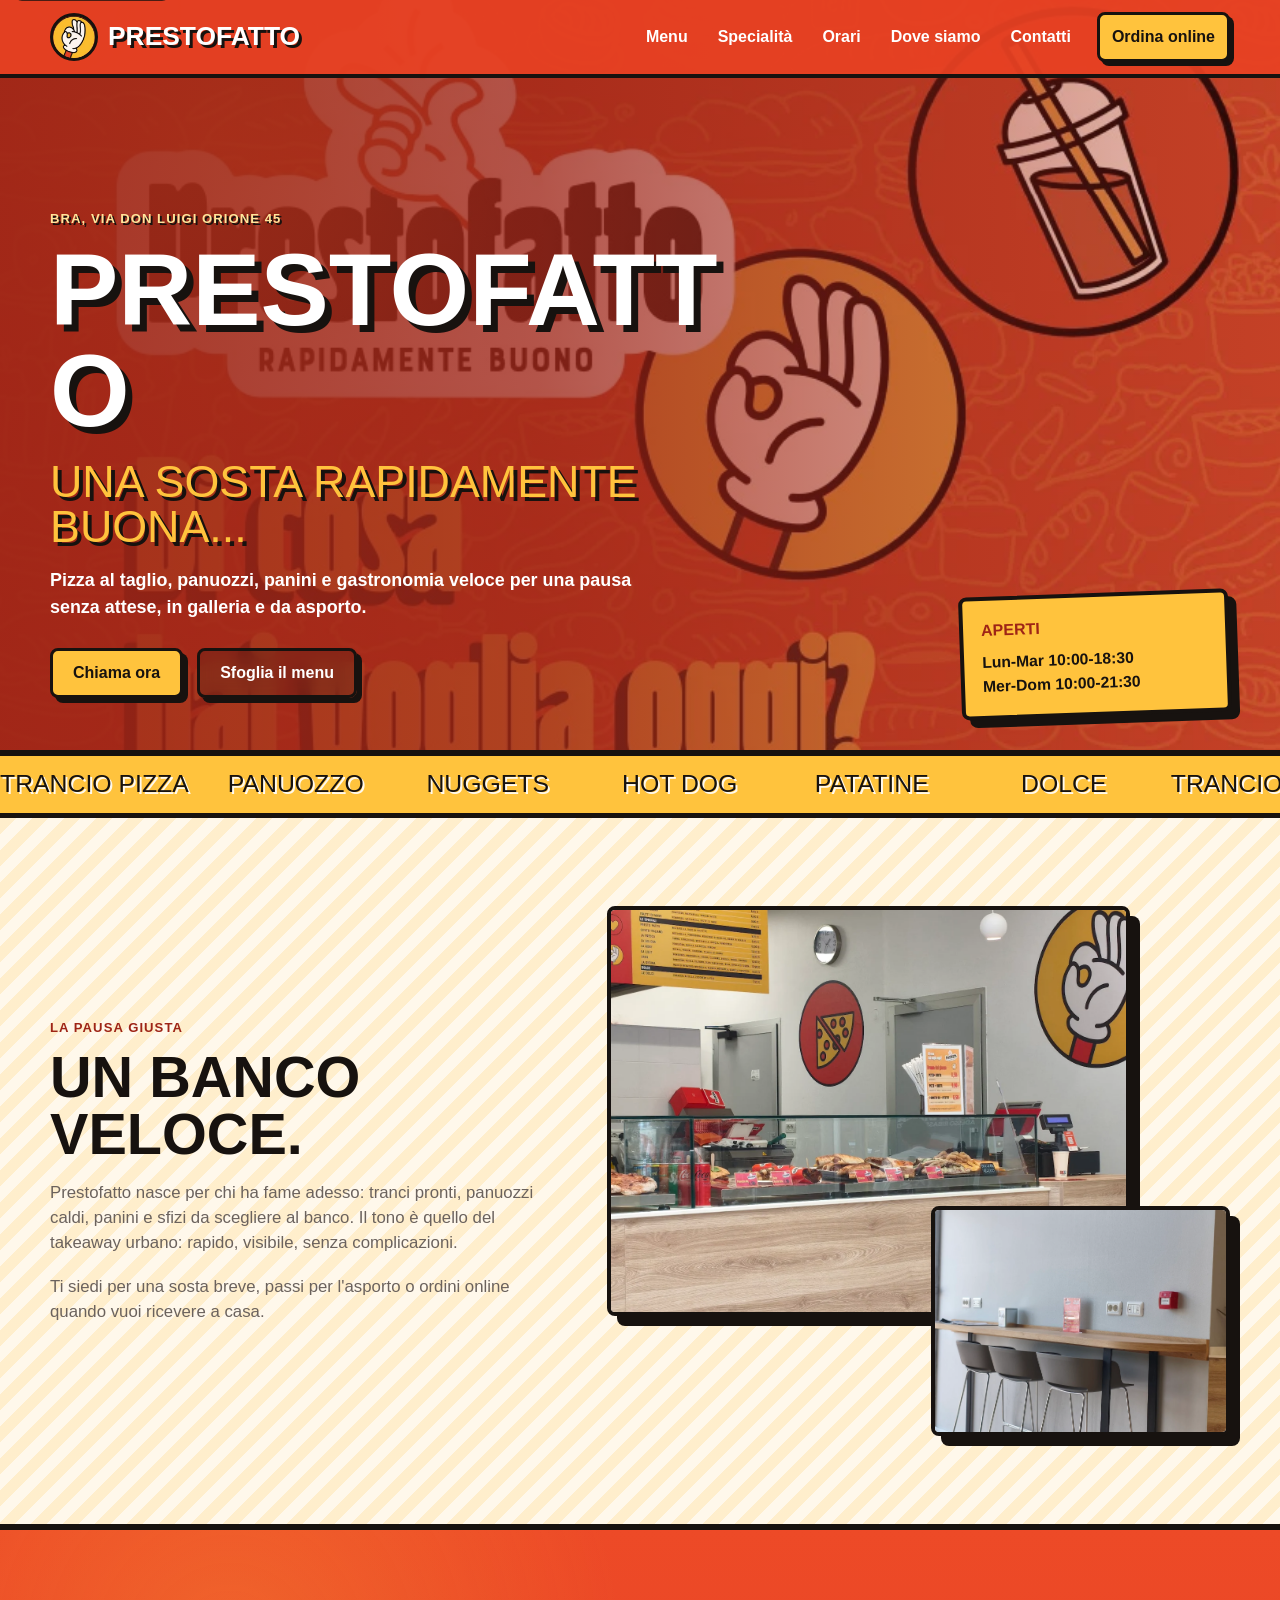
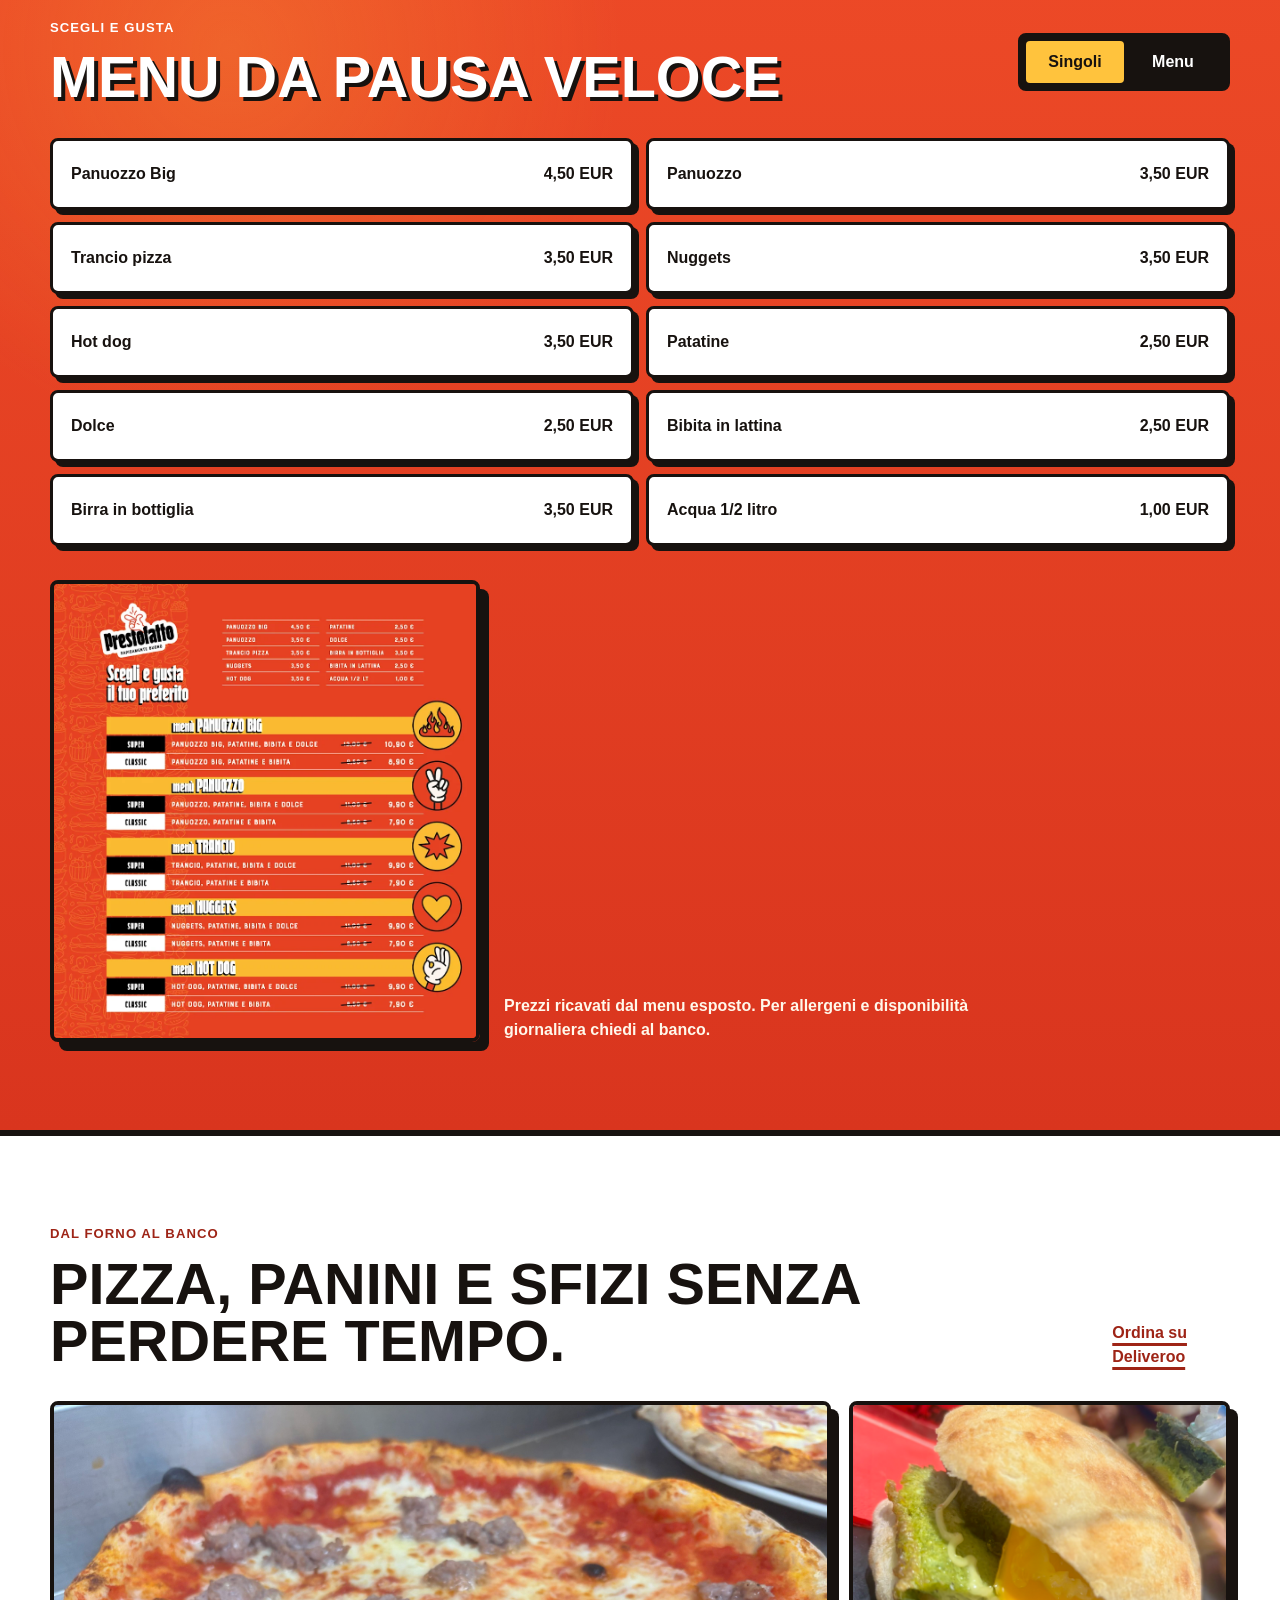
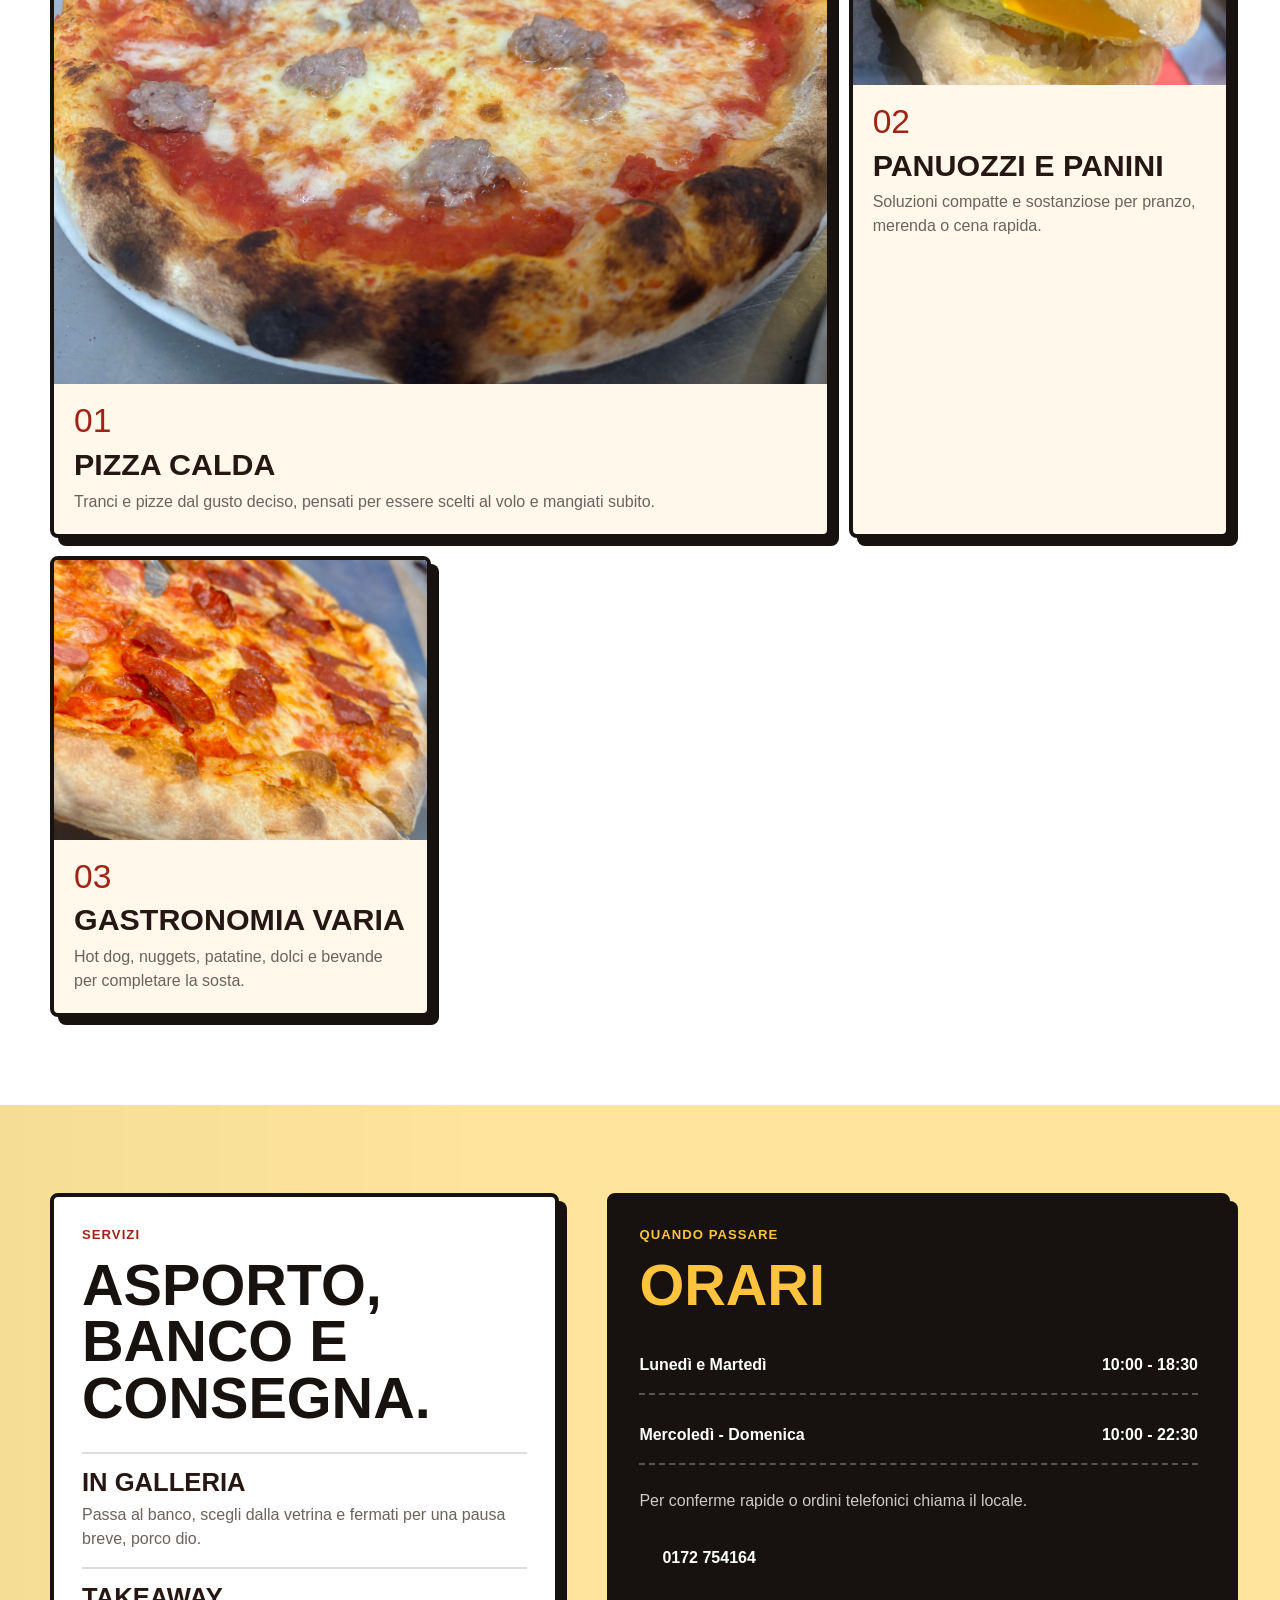
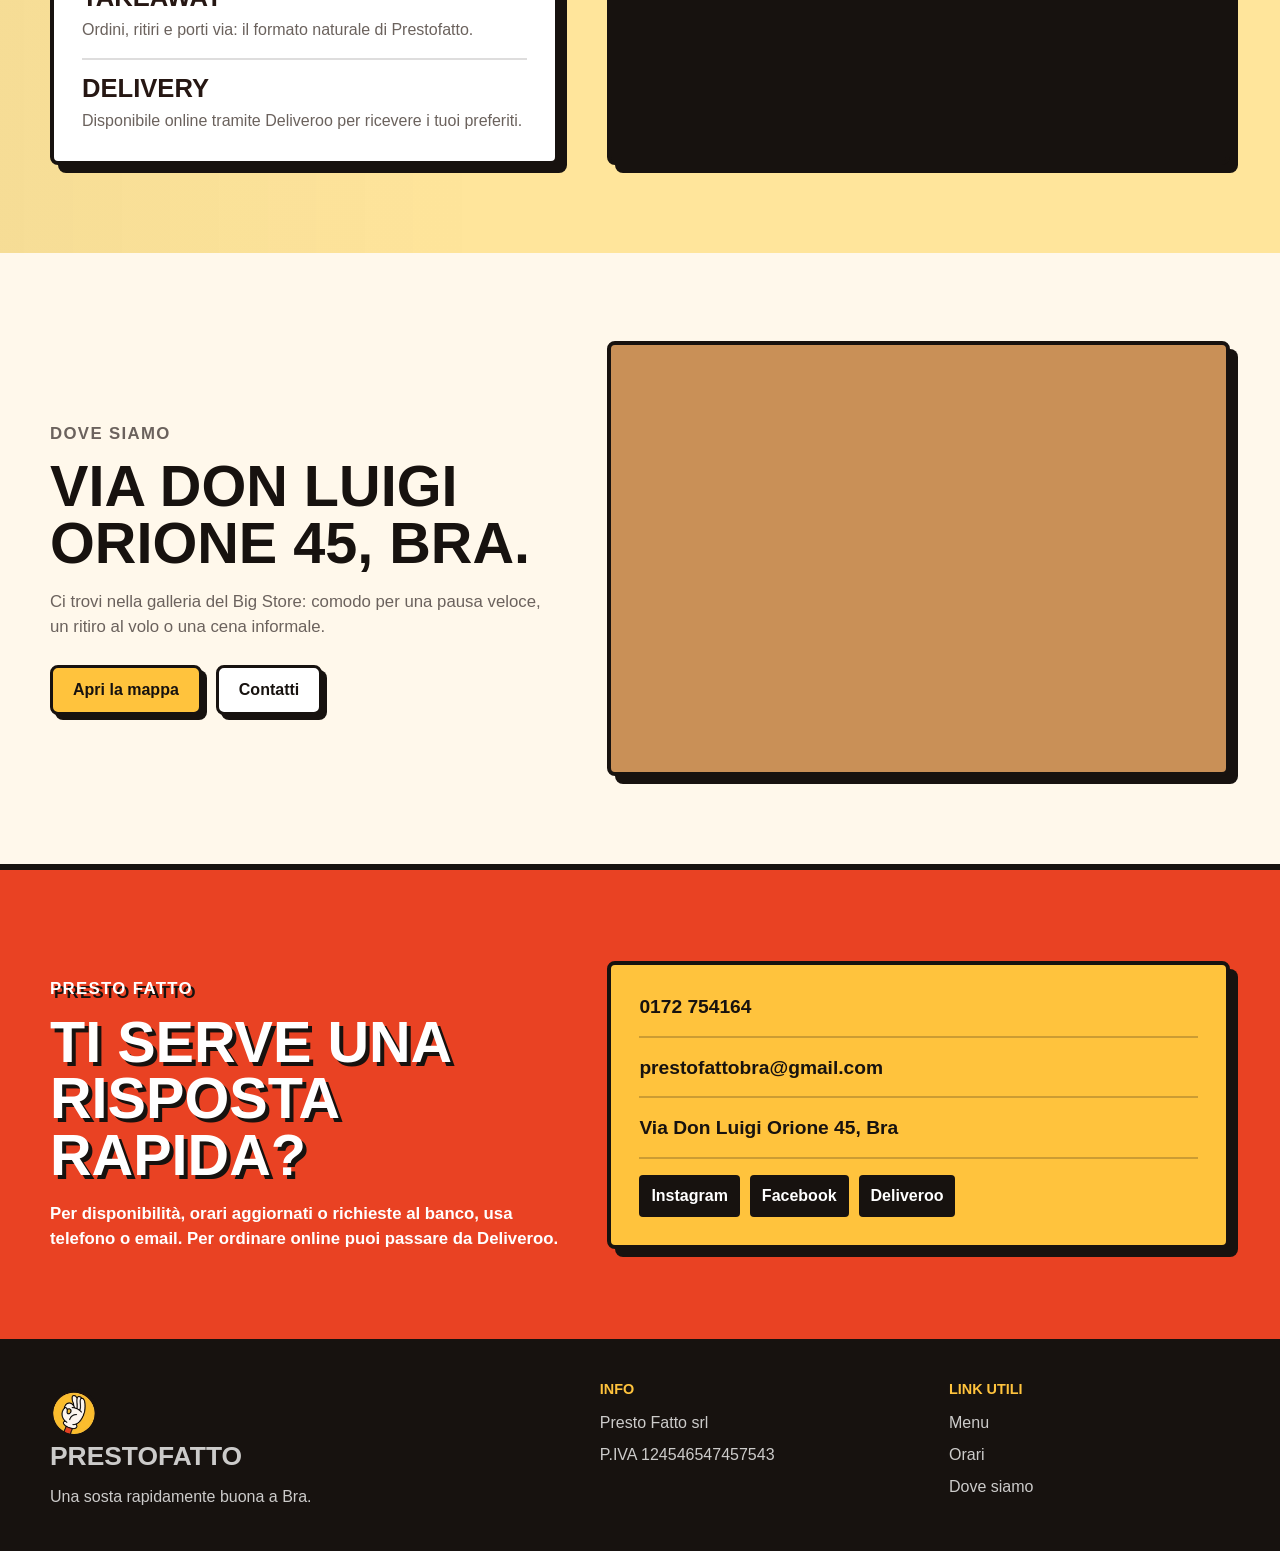
<file: index.html>
<!DOCTYPE html>
<html lang="it">
<head>
  <meta charset="UTF-8" />
  <meta name="viewport" content="width=device-width, initial-scale=1.0" />
  <title>Prestofatto Bra | Pizza al taglio, panuozzi e gastronomia veloce</title>
  <meta name="description" content="Prestofatto a Bra: pizza al taglio, panuozzi, panini, hot dog e gastronomia veloce in via Don Luigi Orione 45. Ordina anche online con Deliveroo." />
  <meta name="robots" content="index, follow" />
  <meta name="theme-color" content="#e94223" />
  <meta property="og:title" content="Prestofatto Bra | Una sosta rapidamente buona" />
  <meta property="og:description" content="Pizza, tranci, panuozzi, panini e sfizi pronti da gustare in galleria o da portare via." />
  <meta property="og:type" content="website" />
  <meta property="og:locale" content="it_IT" />
  <meta property="og:image" content="assets/06-hero-1778321995808-hero.png" />
  <meta name="twitter:card" content="summary_large_image" />
  <link rel="icon" href="assets/07-logo-1778321103988-logo.jpg" type="image/jpeg" />
  <link rel="apple-touch-icon" href="assets/07-logo-1778321103988-logo.jpg" />
  <link rel="manifest" href="manifest.json" />
  <link rel="preload" as="image" href="assets/06-hero-1778321995808-hero.png" />
  <link rel="stylesheet" href="styles.css" />
  <script type="application/ld+json">
  {
    "@context": "https://schema.org",
    "@type": "Restaurant",
    "name": "Prestofatto",
    "description": "Pizzeria al taglio e gastronomia varia a Bra, con pizza, panuozzi, panini e proposte veloci.",
    "servesCuisine": ["Pizza", "Gastronomia", "Takeaway"],
    "telephone": "+390172754164",
    "email": "prestofattobra@gmail.com",
    "address": {
      "@type": "PostalAddress",
      "streetAddress": "Via Don Luigi Orione 45",
      "addressLocality": "Bra",
      "addressCountry": "IT"
    },
    "image": [
      "assets/01-dish-1778321129875-pizza.jpg",
      "assets/03-dish-1778321736819-pizza2.jpg"
    ],
    "sameAs": [
      "https://www.instagram.com/_prestofatto_bra/",
      "https://www.facebook.com/p/Prestofatto-61573726540497/"
    ],
    "openingHoursSpecification": [
      {
        "@type": "OpeningHoursSpecification",
        "dayOfWeek": ["Monday", "Tuesday"],
        "opens": "10:00",
        "closes": "18:30"
      },
      {
        "@type": "OpeningHoursSpecification",
        "dayOfWeek": ["Wednesday", "Thursday", "Friday", "Saturday", "Sunday"],
        "opens": "10:00",
        "closes": "21:30"
      }
    ]
  }
  </script>
</head>
<body>
  <a class="skip-link" href="#main">Salta al contenuto</a>

  <header class="site-header" data-header>
    <nav class="nav-shell" aria-label="Navigazione principale">
      <a class="brand-link" href="#home" aria-label="Prestofatto home">
        <img src="assets/07-logo-1778321103988-logo.jpg" width="150" height="150" alt="Logo Prestofatto" />
        <span>Prestofatto</span>
      </a>

      <button class="nav-toggle" type="button" aria-label="Apri menu" aria-controls="primary-menu" aria-expanded="false" data-nav-toggle>
        <span></span>
        <span></span>
        <span></span>
      </button>

      <div class="nav-panel" id="primary-menu" data-nav-panel>
        <a href="#menu">Menu</a>
        <a href="#specialita">Specialità</a>
        <a href="#orari">Orari</a>
        <a href="#dove-siamo">Dove siamo</a>
        <a href="#contatti">Contatti</a>
        <a class="nav-order" href="https://deliveroo.it/it/menu/cuneo/bra/prestofatto" target="_blank" rel="noopener">Ordina online</a>
      </div>
    </nav>
  </header>

  <main id="main">
    <section class="hero" id="home" aria-labelledby="hero-title">
      <div class="hero-media" aria-hidden="true"></div>
      <div class="hero-overlay"></div>
      <div class="hero-content">
        <p class="eyebrow">Bra, Via Don Luigi Orione 45</p>
        <h1 id="hero-title">Prestofatto</h1>
        <p class="hero-motto">Una sosta rapidamente buona...</p>
        <p class="hero-copy">Pizza al taglio, panuozzi, panini e gastronomia veloce per una pausa senza attese, in galleria e da asporto.</p>
        <div class="hero-actions" aria-label="Azioni principali">
          <a class="button button-primary" href="tel:+390172754164">Chiama ora</a>
          <a class="button button-secondary" href="#menu">Sfoglia il menu</a>
        </div>
      </div>
      <div class="hero-ticket" aria-label="Orari sintetici">
        <span>Aperti</span>
        <strong>Lun-Mar 10:00-18:30</strong>
        <strong>Mer-Dom 10:00-21:30</strong>
      </div>
    </section>

    <section class="quick-strip" aria-label="Proposte rapide">
      <div class="strip-track">
        <span>Trancio pizza</span>
        <span>Panuozzo</span>
        <span>Nuggets</span>
        <span>Hot dog</span>
        <span>Patatine</span>
        <span>Dolce</span>
      </div>
    </section>

    <section class="section about-section" id="chi-siamo" aria-labelledby="about-title">
      <div class="container about-grid">
        <div class="about-text">
          <p class="section-kicker">La pausa giusta</p>
          <h2 id="about-title">Un banco veloce.</h2>
          <p>Prestofatto nasce per chi ha fame adesso: tranci pronti, panuozzi caldi, panini e sfizi da scegliere al banco. Il tono è quello del takeaway urbano: rapido, visibile, senza complicazioni.</p>
          <p>Ti siedi per una sosta breve, passi per l&#x27;asporto o ordini online quando vuoi ricevere a casa.</p>
        </div>
        <div class="about-photo-stack">
          <figure class="photo-card photo-card-large">
            <img src="assets/04-gallery-1778322000527-gallery1.png" width="1360" height="1020" loading="lazy" alt="Banco di Prestofatto con vetrina, menu e prodotti pronti" />
          </figure>
          <figure class="photo-card photo-card-small">
            <img src="assets/05-gallery-1778322003674-gallery2.png" width="1360" height="1020" loading="lazy" alt="Tavolini alti e sedute per una pausa veloce da Prestofatto" />
          </figure>
        </div>
      </div>
    </section>


    <section class="section menu-section" id="menu" aria-labelledby="menu-title">
      <div class="container">
        <div class="section-heading menu-heading">
          <div>
            <p class="section-kicker">Scegli e gusta</p>
            <h2 id="menu-title">Menu da pausa veloce</h2>
          </div>
          <div class="menu-tabs" role="tablist" aria-label="Categorie menu">
            <button class="menu-tab is-active" type="button" role="tab" aria-selected="true" aria-controls="tab-singoli" id="tab-button-singoli" data-menu-tab="singoli">Singoli</button>
            <button class="menu-tab" type="button" role="tab" aria-selected="false" aria-controls="tab-menu" id="tab-button-menu" data-menu-tab="menu">Menu</button>
          </div>
        </div>

        <div class="menu-board" data-menu-panel="singoli" id="tab-singoli" role="tabpanel" aria-labelledby="tab-button-singoli">
          <article class="price-row">
            <span>Panuozzo Big</span>
            <strong>4,50 EUR</strong>
          </article>
          <article class="price-row">
            <span>Panuozzo</span>
            <strong>3,50 EUR</strong>
          </article>
          <article class="price-row">
            <span>Trancio pizza</span>
            <strong>3,50 EUR</strong>
          </article>
          <article class="price-row">
            <span>Nuggets</span>
            <strong>3,50 EUR</strong>
          </article>
          <article class="price-row">
            <span>Hot dog</span>
            <strong>3,50 EUR</strong>
          </article>
          <article class="price-row">
            <span>Patatine</span>
            <strong>2,50 EUR</strong>
          </article>
          <article class="price-row">
            <span>Dolce</span>
            <strong>2,50 EUR</strong>
          </article>
          <article class="price-row">
            <span>Bibita in lattina</span>
            <strong>2,50 EUR</strong>
          </article>
          <article class="price-row">
            <span>Birra in bottiglia</span>
            <strong>3,50 EUR</strong>
          </article>
          <article class="price-row">
            <span>Acqua 1/2 litro</span>
            <strong>1,00 EUR</strong>
          </article>
        </div>

        <div class="menu-board is-hidden" data-menu-panel="menu" id="tab-menu" role="tabpanel" aria-labelledby="tab-button-menu" hidden>
          <article class="combo-row">
            <div>
              <span class="combo-label">Super</span>
              <h3>Menu Panuozzo Big</h3>
              <p>Panuozzo Big, patatine, bibita e dolce.</p>
            </div>
            <strong>10,90 EUR</strong>
          </article>
          <article class="combo-row">
            <div>
              <span class="combo-label">Classic</span>
              <h3>Menu Panuozzo Big</h3>
              <p>Panuozzo Big, patatine e bibita.</p>
            </div>
            <strong>8,90 EUR</strong>
          </article>
          <article class="combo-row">
            <div>
              <span class="combo-label">Super</span>
              <h3>Menu Panuozzo</h3>
              <p>Panuozzo, patatine, bibita e dolce.</p>
            </div>
            <strong>9,90 EUR</strong>
          </article>
          <article class="combo-row">
            <div>
              <span class="combo-label">Classic</span>
              <h3>Menu Trancio</h3>
              <p>Trancio, patatine e bibita.</p>
            </div>
            <strong>7,90 EUR</strong>
          </article>
          <article class="combo-row">
            <div>
              <span class="combo-label">Super</span>
              <h3>Menu Nuggets</h3>
              <p>Nuggets, patatine, bibita e dolce.</p>
            </div>
            <strong>9,90 EUR</strong>
          </article>
          <article class="combo-row">
            <div>
              <span class="combo-label">Classic</span>
              <h3>Menu Hot Dog</h3>
              <p>Hot dog, patatine e bibita.</p>
            </div>
            <strong>7,90 EUR</strong>
          </article>
        </div>

        <figure class="menu-poster">
          <img src="assets/08-menu-1778322009613-menu.png" width="947" height="1080" loading="lazy" alt="Menu grafico Prestofatto con panuozzi, tranci, nuggets, hot dog e bibite" />
          <figcaption>Prezzi ricavati dal menu esposto. Per allergeni e disponibilità giornaliera chiedi al banco.</figcaption>
        </figure>
      </div>
    </section>

    <section class="section specials-section" id="specialita" aria-labelledby="specials-title">
      <div class="container">
        <div class="section-heading">
          <div>
            <p class="section-kicker">Dal forno al banco</p>
            <h2 id="specials-title">Pizza, panini e sfizi senza perdere tempo.</h2>
          </div>
          <a class="text-link" href="https://deliveroo.it/it/menu/cuneo/bra/prestofatto" target="_blank" rel="noopener">Ordina su Deliveroo</a>
        </div>
        <div class="special-grid">
          <article class="special-card wide">
            <img src="assets/03-dish-1778321736819-pizza2.jpg" width="2048" height="1536" loading="lazy" alt="Pizza con mozzarella, pomodoro e salsiccia appena sfornata" />
            <div>
              <span>01</span>
              <h3>Pizza calda</h3>
              <p>Tranci e pizze dal gusto deciso, pensati per essere scelti al volo e mangiati subito.</p>
            </div>
          </article>
          <article class="special-card">
            <img src="assets/02-dish-1778321731605-panino.jpg" width="1536" height="2048" loading="lazy" alt="Panino caldo farcito con verdure e formaggio" />
            <div>
              <span>02</span>
              <h3>Panuozzi e panini</h3>
            <p>Soluzioni compatte e sostanziose per pranzo, merenda o cena rapida.</p>
            </div>
          </article>
          <article class="special-card">
            <img src="assets/01-dish-1778321129875-pizza.jpg" width="1536" height="2048" loading="lazy" alt="Pizza farcita con salumi e formaggio sul banco" />
            <div>
              <span>03</span>
              <h3>Gastronomia varia</h3>
              <p>Hot dog, nuggets, patatine, dolci e bevande per completare la sosta.</p>
            </div>
          </article>
        </div>
      </div>
    </section>

    <section class="section service-hours-section" id="orari" aria-labelledby="hours-title">
      <div class="container service-hours-grid">
        <div class="service-panel">
          <p class="section-kicker">Servizi</p>
          <h2>Asporto, banco e consegna.</h2>
          <div class="service-list">
            <article>
            <h3>In galleria</h3>
              <p>Passa al banco, scegli dalla vetrina e fermati per una pausa breve, porco dio.</p>
            </article>
            <article>
              <h3>Takeaway</h3>
              <p>Ordini, ritiri e porti via: il formato naturale di Prestofatto.</p>
            </article>
            <article>
              <h3>Delivery</h3>
              <p>Disponibile online tramite Deliveroo per ricevere i tuoi preferiti.</p>
            </article>
          </div>
        </div>

        <div class="hours-panel">
          <p class="section-kicker">Quando passare</p>
          <h2 id="hours-title">Orari</h2>
          <dl class="hours-list">
            <div>
              <dt>Lunedì e Martedì</dt>
              <dd>10:00 - 18:30</dd>
            </div>
            <div>
              <dt>Mercoledì - Domenica</dt>
              <dd>10:00 - 22:30</dd>
            </div>
          </dl>
          <p class="hours-note">Per conferme rapide o ordini telefonici chiama il locale.</p>
          <a class="button button-dark" href="tel:+390172754164">0172 754164</a>
        </div>
      </div>
    </section>


    <section class="section location-section" id="dove-siamo" aria-labelledby="location-title">
      <div class="container location-grid">
        <div>
          <p class="section-kicker">Dove siamo</p>
          <h2 id="location-title">Via Don Luigi Orione 45, Bra.</h2>
          <p>Ci trovi nella galleria del Big Store: comodo per una pausa veloce, un ritiro al volo o una cena informale.</p>
          <div class="location-actions">
            <a class="button button-primary" href="https://www.google.com/maps/search/?api&#x3D;1&amp;query&#x3D;Via%20Don%20Luigi%20Orione%2045%2C%20Bra%2C%20Italy" target="_blank" rel="noopener">Apri la mappa</a>
            <a class="button button-secondary on-light" href="#contatti">Contatti</a>
          </div>
        </div>
        <div class="map-frame">
          <iframe title="Mappa di Prestofatto a Bra" loading="lazy" referrerpolicy="no-referrer-when-downgrade" src="https://www.google.com/maps?q&#x3D;Via%20Don%20Luigi%20Orione%2045%2C%20Bra%2C%20Italy&amp;output&#x3D;embed"></iframe>
        </div>
      </div>
    </section>

    <section class="section contact-section" id="contatti" aria-labelledby="contact-title">
      <div class="container contact-grid">
        <div>
          <p class="section-kicker">Presto fatto</p>
          <h2 id="contact-title">Ti serve una risposta rapida?</h2>
          <p>Per disponibilità, orari aggiornati o richieste al banco, usa telefono o email. Per ordinare online puoi passare da Deliveroo.</p>
        </div>
        <address class="contact-card">
          <a href="tel:+390172754164">0172 754164</a>
          <a href="mailto:prestofattobra@gmail.com">prestofattobra@gmail.com</a>
          <span>Via Don Luigi Orione 45, Bra</span>
          <div class="social-row" aria-label="Canali social">
            <a href="https://www.instagram.com/_prestofatto_bra/" target="_blank" rel="noopener">Instagram</a>
            <a href="https://www.facebook.com/p/Prestofatto-61573726540497/" target="_blank" rel="noopener">Facebook</a>
            <a href="https://deliveroo.it/it/menu/cuneo/bra/prestofatto" target="_blank" rel="noopener">Deliveroo</a>
          </div>
        </address>
      </div>
    </section>
  </main>

  <footer class="site-footer">
    <div class="container footer-grid">
      <div>
        <a class="footer-brand" href="#home">
          <img src="assets/07-logo-1778321103988-logo.jpg" width="150" height="150" alt="" />
          <span>Prestofatto</span>
        </a>
        <p>Una sosta rapidamente buona a Bra.</p>
      </div>
      <div>
        <h2>Info</h2>
        <p>Presto Fatto srl</p>
        <p>P.IVA 124546547457543</p>
      </div>
      <div>
        <h2>Link utili</h2>
        <a href="#menu">Menu</a>
        <a href="#orari">Orari</a>
        <a href="#dove-siamo">Dove siamo</a>
      </div>
    </div>
  </footer>

  <script src="script.js"></script>
</body>
</html>
</file>
<file: styles.css>
:root {
  --rosso: #e94223;
  --rosso-scuro: #9e2416;
  --giallo: #ffc33d;
  --giallo-soft: #ffe59b;
  --nero: #17120f;
  --inchiostro: #261713;
  --panna: #fff8eb;
  --carta: #ffffff;
  --legno: #c99057;
  --grigio: #6b625d;
  --linea: rgba(23, 18, 15, 0.14);
  --ombra: 0 24px 60px rgba(57, 20, 10, 0.2);
  --raggio: 8px;
  --container: 1180px;
  --header: 78px;
  --font-display: Impact, Haettenschweiler, "Arial Narrow Bold", sans-serif;
  --font-base: Arial, Helvetica, sans-serif;
}

* {
  box-sizing: border-box;
}

html {
  scroll-behavior: smooth;
}

body {
  margin: 0;
  color: var(--inchiostro);
  background: var(--panna);
  font-family: var(--font-base);
  line-height: 1.5;
  text-rendering: optimizeLegibility;
}

body.is-nav-open {
  overflow: hidden;
}

img {
  display: block;
  max-width: 100%;
  height: auto;
}

a {
  color: inherit;
  text-decoration: none;
}

button,
a {
  -webkit-tap-highlight-color: transparent;
}

button {
  font: inherit;
}

:focus-visible {
  outline: 3px solid var(--giallo);
  outline-offset: 4px;
}

.skip-link {
  position: fixed;
  top: 14px;
  left: 14px;
  z-index: 1000;
  transform: translateY(-130%);
  background: var(--nero);
  color: var(--carta);
  padding: 10px 14px;
  border-radius: var(--raggio);
}

.skip-link:focus {
  transform: translateY(0);
}

.container {
  width: min(100% - 32px, var(--container));
  margin-inline: auto;
}

.section {
  padding: 88px 0;
}

.section-kicker,
.eyebrow {
  margin: 0 0 12px;
  color: var(--rosso-scuro);
  font-size: 0.82rem;
  font-weight: 900;
  letter-spacing: 0.08em;
  text-transform: uppercase;
}

.section-heading {
  display: flex;
  align-items: end;
  justify-content: space-between;
  gap: 24px;
  margin-bottom: 32px;
}

h1,
h2,
h3,
p {
  overflow-wrap: anywhere;
}

h1,
h2,
h3 {
  margin: 0;
  line-height: 0.98;
}

h1,
h2 {
  font-family: var(--font-display);
  font-weight: 900;
  letter-spacing: 0;
  text-transform: uppercase;
}

h1 {
  max-width: 12ch;
  color: var(--carta);
  font-size: 6.4rem;
  text-shadow: 7px 7px 0 var(--nero);
}

h2 {
  color: var(--nero);
  font-size: clamp(2.25rem, 3.6rem, 3.6rem);
}

h3 {
  font-size: 1.05rem;
}

p {
  margin: 0;
}

.button {
  display: inline-flex;
  align-items: center;
  justify-content: center;
  min-height: 48px;
  padding: 13px 20px;
  border: 3px solid var(--nero);
  border-radius: var(--raggio);
  box-shadow: 5px 5px 0 var(--nero);
  font-weight: 900;
  line-height: 1.1;
  transition: transform 180ms ease, box-shadow 180ms ease, background 180ms ease;
}

.button:hover {
  transform: translate(2px, 2px);
  box-shadow: 3px 3px 0 var(--nero);
}

.button-primary {
  color: var(--nero);
  background: var(--giallo);
}

.button-secondary {
  color: var(--carta);
  background: rgba(23, 18, 15, 0.2);
  backdrop-filter: blur(8px);
}

.button-secondary.on-light {
  color: var(--nero);
  background: var(--carta);
}

.button-dark {
  color: var(--carta);
  background: var(--nero);
}

.text-link {
  display: inline-flex;
  align-items: center;
  min-height: 44px;
  color: var(--rosso-scuro);
  font-weight: 900;
  text-decoration: underline;
  text-decoration-thickness: 3px;
  text-underline-offset: 5px;
}

.site-header {
  position: fixed;
  top: 0;
  left: 0;
  right: 0;
  z-index: 20;
  height: var(--header);
  background: rgba(233, 66, 35, 0.92);
  border-bottom: 4px solid var(--nero);
  transition: background 180ms ease, box-shadow 180ms ease;
}

.site-header.is-scrolled {
  background: rgba(233, 66, 35, 0.98);
  box-shadow: 0 14px 34px rgba(23, 18, 15, 0.2);
}

.nav-shell {
  width: min(100% - 24px, var(--container));
  height: 100%;
  margin-inline: auto;
  display: flex;
  align-items: center;
  justify-content: space-between;
  gap: 18px;
}

.brand-link,
.footer-brand {
  display: inline-flex;
  align-items: center;
  gap: 10px;
  font-family: var(--font-display);
  font-size: 1.65rem;
  font-weight: 900;
  letter-spacing: 0;
  text-transform: uppercase;
}

.brand-link {
  color: var(--carta);
  text-shadow: 3px 3px 0 var(--nero);
}

.brand-link img,
.footer-brand img {
  width: 48px;
  height: 48px;
  border: 3px solid var(--nero);
  border-radius: 50%;
  object-fit: cover;
  background: var(--giallo);
}

.nav-panel {
  display: flex;
  align-items: center;
  gap: 6px;
}

.nav-panel a {
  padding: 10px 12px;
  color: var(--carta);
  border-radius: var(--raggio);
  font-weight: 900;
}

.nav-panel a:hover {
  background: rgba(23, 18, 15, 0.18);
}

.nav-panel .nav-order {
  margin-left: 8px;
  color: var(--nero);
  background: var(--giallo);
  border: 3px solid var(--nero);
  box-shadow: 4px 4px 0 var(--nero);
}

.nav-toggle {
  display: none;
  width: 48px;
  height: 48px;
  align-items: center;
  justify-content: center;
  flex-direction: column;
  gap: 5px;
  color: var(--nero);
  background: var(--giallo);
  border: 3px solid var(--nero);
  border-radius: var(--raggio);
  cursor: pointer;
}

.nav-toggle span {
  width: 22px;
  height: 3px;
  background: var(--nero);
  transition: transform 180ms ease, opacity 180ms ease;
}

.nav-toggle[aria-expanded="true"] span:nth-child(1) {
  transform: translateY(8px) rotate(45deg);
}

.nav-toggle[aria-expanded="true"] span:nth-child(2) {
  opacity: 0;
}

.nav-toggle[aria-expanded="true"] span:nth-child(3) {
  transform: translateY(-8px) rotate(-45deg);
}

.hero {
  position: relative;
  min-height: 84svh;
  display: grid;
  align-items: end;
  isolation: isolate;
  overflow: hidden;
  padding: calc(var(--header) + 44px) 0 52px;
  border-bottom: 6px solid var(--nero);
  background: var(--rosso);
}

.hero-media {
  position: absolute;
  inset: 0;
  z-index: -3;
  background-image: url("assets/06-hero-1778321995808-hero.png");
  background-position: center;
  background-size: cover;
}

.hero-overlay {
  position: absolute;
  inset: 0;
  z-index: -2;
  background:
    linear-gradient(90deg, rgba(158, 36, 22, 0.93) 0%, rgba(158, 36, 22, 0.78) 42%, rgba(158, 36, 22, 0.22) 100%),
    radial-gradient(circle at 16% 20%, rgba(255, 195, 61, 0.34), transparent 26%);
}

.hero-content {
  width: min(100% - 32px, var(--container));
  margin-inline: auto;
}

.hero .eyebrow {
  color: var(--giallo-soft);
  text-shadow: 2px 2px 0 var(--nero);
}

.hero-motto {
  width: min(720px, 100%);
  margin-top: 18px;
  color: var(--giallo);
  font-family: var(--font-display);
  font-size: clamp(2rem, 2.8rem, 2.8rem);
  line-height: 1;
  text-shadow: 4px 4px 0 var(--nero);
  text-transform: uppercase;
}

.hero-copy {
  width: min(590px, 100%);
  margin-top: 18px;
  color: var(--carta);
  font-size: 1.12rem;
  font-weight: 700;
}

.hero-actions {
  display: flex;
  flex-wrap: wrap;
  gap: 14px;
  margin-top: 28px;
}

.hero-ticket {
  position: absolute;
  right: max(18px, calc((100vw - var(--container)) / 2));
  bottom: 34px;
  width: min(270px, calc(100% - 36px));
  padding: 18px;
  color: var(--nero);
  background: var(--giallo);
  border: 4px solid var(--nero);
  border-radius: var(--raggio);
  box-shadow: 8px 8px 0 var(--nero);
  transform: rotate(-2deg);
}

.hero-ticket span {
  display: block;
  margin-bottom: 8px;
  color: var(--rosso-scuro);
  font-weight: 900;
  text-transform: uppercase;
}

.hero-ticket strong {
  display: block;
  font-size: 0.98rem;
}

.quick-strip {
  overflow: hidden;
  color: var(--nero);
  background: var(--giallo);
  border-bottom: 5px solid var(--nero);
}

.strip-track {
  width: max-content;
  display: flex;
  gap: 22px;
  padding: 16px 0;
  animation: stripMove 28s linear infinite;
}

.strip-track span {
  min-width: 170px;
  font-family: var(--font-display);
  font-size: 1.55rem;
  line-height: 1;
  text-align: center;
  text-transform: uppercase;
  text-shadow: 2px 2px 0 rgba(255, 255, 255, 0.9);
}

.about-section {
  background:
    linear-gradient(135deg, rgba(255, 195, 61, 0.18) 0 25%, transparent 25% 50%, rgba(255, 195, 61, 0.18) 50% 75%, transparent 75%),
    var(--panna);
  background-size: 32px 32px;
}

.about-grid,
.location-grid,
.contact-grid,
.service-hours-grid {
  display: grid;
  grid-template-columns: minmax(0, 0.9fr) minmax(0, 1.1fr);
  gap: 48px;
  align-items: center;
}

.about-text p:not(.section-kicker) {
  margin-top: 18px;
  color: var(--grigio);
  font-size: 1.05rem;
}

.about-photo-stack {
  position: relative;
  min-height: 530px;
}

.photo-card {
  margin: 0;
  overflow: hidden;
  border: 4px solid var(--nero);
  border-radius: var(--raggio);
  box-shadow: 10px 10px 0 var(--nero);
  background: var(--carta);
}

.photo-card img {
  width: 100%;
  height: 100%;
  object-fit: cover;
}

.photo-card-large {
  width: 84%;
  height: 410px;
}

.photo-card-small {
  position: absolute;
  right: 0;
  bottom: 0;
  width: 48%;
  height: 230px;
}

.menu-section {
  color: var(--carta);
  background:
    radial-gradient(circle at 18% 10%, rgba(255, 195, 61, 0.22), transparent 26%),
    linear-gradient(180deg, #ed4a27 0%, #d9351e 100%);
  border-block: 6px solid var(--nero);
}

.menu-section h2,
.menu-section .section-kicker {
  color: var(--carta);
}

.menu-section h2 {
  text-shadow: 4px 4px 0 var(--nero);
}

.menu-heading {
  align-items: center;
}

.menu-tabs {
  display: inline-flex;
  padding: 5px;
  background: var(--nero);
  border: 3px solid var(--nero);
  border-radius: var(--raggio);
}

.menu-tab {
  min-width: 98px;
  min-height: 42px;
  color: var(--carta);
  background: transparent;
  border: 0;
  border-radius: 4px;
  font-weight: 900;
  cursor: pointer;
}

.menu-tab.is-active {
  color: var(--nero);
  background: var(--giallo);
}

.menu-board {
  display: grid;
  grid-template-columns: repeat(2, minmax(0, 1fr));
  gap: 12px;
}

.menu-board.is-hidden {
  display: none;
}

.price-row,
.combo-row {
  display: flex;
  align-items: center;
  justify-content: space-between;
  gap: 18px;
  min-height: 72px;
  padding: 16px 18px;
  color: var(--nero);
  background: var(--carta);
  border: 3px solid var(--nero);
  border-radius: var(--raggio);
  box-shadow: 5px 5px 0 var(--nero);
}

.price-row span,
.price-row strong,
.combo-row strong {
  font-weight: 900;
}

.combo-row {
  align-items: start;
}

.combo-row h3 {
  margin-top: 4px;
  text-transform: uppercase;
}

.combo-row p {
  margin-top: 6px;
  color: var(--grigio);
}

.combo-label {
  display: inline-flex;
  padding: 3px 8px;
  color: var(--carta);
  background: var(--nero);
  border-radius: 4px;
  font-size: 0.78rem;
  font-weight: 900;
  text-transform: uppercase;
}

.menu-poster {
  display: grid;
  grid-template-columns: minmax(260px, 430px) minmax(0, 1fr);
  gap: 24px;
  align-items: end;
  margin: 34px 0 0;
}

.menu-poster img {
  width: 100%;
  border: 4px solid var(--nero);
  border-radius: var(--raggio);
  box-shadow: 9px 9px 0 var(--nero);
}

.menu-poster figcaption {
  max-width: 480px;
  color: var(--panna);
  font-weight: 800;
}

.specials-section {
  background: var(--carta);
}

.special-grid {
  display: grid;
  grid-template-columns: repeat(3, minmax(0, 1fr));
  gap: 18px;
}

.special-card {
  min-height: 100%;
  overflow: hidden;
  border: 4px solid var(--nero);
  border-radius: var(--raggio);
  box-shadow: 8px 8px 0 var(--nero);
  background: var(--panna);
}

.special-card.wide {
  grid-column: span 2;
}

.special-card img {
  width: 100%;
  aspect-ratio: 4 / 3;
  object-fit: cover;
}

.special-card div {
  padding: 20px;
}

.special-card span {
  display: inline-flex;
  margin-bottom: 12px;
  color: var(--rosso-scuro);
  font-family: var(--font-display);
  font-size: 2.1rem;
  line-height: 1;
}

.special-card h3 {
  font-family: var(--font-display);
  font-size: 1.9rem;
  text-transform: uppercase;
}

.special-card p {
  margin-top: 10px;
  color: var(--grigio);
}

.service-hours-section {
  background:
    linear-gradient(90deg, rgba(23, 18, 15, 0.04), transparent 38%),
    var(--giallo-soft);
}

.service-hours-grid {
  align-items: stretch;
}

.service-panel,
.hours-panel,
.contact-card {
  padding: 28px;
  border: 4px solid var(--nero);
  border-radius: var(--raggio);
  box-shadow: 8px 8px 0 var(--nero);
}

.service-panel {
  background: var(--carta);
}

.service-list {
  display: grid;
  gap: 16px;
  margin-top: 26px;
}

.service-list article {
  padding-top: 16px;
  border-top: 2px solid var(--linea);
}

.service-list h3 {
  font-family: var(--font-display);
  font-size: 1.6rem;
  text-transform: uppercase;
}

.service-list p,
.hours-note {
  margin-top: 8px;
  color: var(--grigio);
}

.hours-panel {
  color: var(--carta);
  background: var(--nero);
}

.hours-panel h2,
.hours-panel .section-kicker {
  color: var(--giallo);
}

.hours-list {
  display: grid;
  gap: 12px;
  margin: 24px 0;
}

.hours-list div {
  display: flex;
  justify-content: space-between;
  gap: 16px;
  padding: 16px 0;
  border-bottom: 2px dashed rgba(255, 255, 255, 0.28);
}

.hours-list dt,
.hours-list dd {
  margin: 0;
  font-weight: 900;
}

.hours-note {
  color: rgba(255, 255, 255, 0.78);
  margin-bottom: 20px;
}

.location-section {
  background: var(--panna);
}

.location-grid p {
  margin-top: 18px;
  color: var(--grigio);
  font-size: 1.05rem;
}

.location-actions {
  display: flex;
  flex-wrap: wrap;
  gap: 14px;
  margin-top: 26px;
}

.map-frame {
  overflow: hidden;
  min-height: 420px;
  border: 4px solid var(--nero);
  border-radius: var(--raggio);
  box-shadow: 8px 8px 0 var(--nero);
  background: var(--legno);
}

.map-frame iframe {
  width: 100%;
  height: 100%;
  min-height: 420px;
  border: 0;
  filter: saturate(0.95) contrast(1.03);
}

.contact-section {
  background: var(--rosso);
  color: var(--carta);
  border-top: 6px solid var(--nero);
}

.contact-section h2,
.contact-section .section-kicker {
  color: var(--carta);
  text-shadow: 4px 4px 0 var(--nero);
}

.contact-section p {
  margin-top: 18px;
  max-width: 560px;
  font-size: 1.05rem;
  font-weight: 700;
}

.contact-card {
  display: grid;
  gap: 16px;
  color: var(--nero);
  background: var(--giallo);
  font-style: normal;
}

.contact-card > a,
.contact-card > span {
  padding-bottom: 14px;
  border-bottom: 2px solid rgba(23, 18, 15, 0.22);
  font-size: 1.2rem;
  font-weight: 900;
}

.social-row {
  display: flex;
  flex-wrap: wrap;
  gap: 10px;
}

.social-row a {
  padding: 9px 12px;
  color: var(--carta);
  background: var(--nero);
  border-radius: 4px;
  font-weight: 900;
}

.site-footer {
  padding: 42px 0;
  color: var(--carta);
  background: var(--nero);
}

.footer-grid {
  display: grid;
  grid-template-columns: 1.3fr 0.8fr 0.7fr;
  gap: 28px;
}

.footer-brand {
  color: var(--giallo);
}

.site-footer h2 {
  margin-bottom: 12px;
  color: var(--giallo);
  font-family: var(--font-base);
  font-size: 0.9rem;
  line-height: 1.2;
  text-transform: uppercase;
}

.site-footer p,
.site-footer a {
  display: block;
  margin-top: 8px;
  color: rgba(255, 255, 255, 0.78);
}

.not-found {
  min-height: 100svh;
  display: grid;
  align-items: center;
  padding: calc(var(--header) + 42px) 0 64px;
  color: var(--carta);
  background:
    linear-gradient(90deg, rgba(158, 36, 22, 0.94), rgba(233, 66, 35, 0.82)),
    url("assets/06-hero-1778321995808-hero.png") center / cover;
}

.not-found h1 {
  margin-bottom: 22px;
}

.not-found p {
  max-width: 560px;
  margin-bottom: 28px;
  font-size: 1.1rem;
  font-weight: 700;
}

@keyframes stripMove {
  from {
    transform: translateX(0);
  }
  to {
    transform: translateX(-50%);
  }
}

@media (prefers-reduced-motion: reduce) {
  *,
  *::before,
  *::after {
    scroll-behavior: auto !important;
    animation-duration: 1ms !important;
    animation-iteration-count: 1 !important;
    transition-duration: 1ms !important;
  }
}

@media (max-width: 960px) {
  .section {
    padding: 68px 0;
  }

  .section-heading,
  .about-grid,
  .location-grid,
  .contact-grid,
  .service-hours-grid {
    grid-template-columns: 1fr;
  }

  .section-heading {
    display: grid;
  }

  .nav-toggle {
    display: inline-flex;
  }

  .nav-panel {
    position: fixed;
    top: var(--header);
    right: 12px;
    left: 12px;
    display: grid;
    align-content: start;
    gap: 8px;
    max-height: calc(100svh - var(--header) - 24px);
    padding: 18px;
    overflow: auto;
    background: var(--rosso);
    border: 4px solid var(--nero);
    border-radius: var(--raggio);
    box-shadow: 8px 8px 0 var(--nero);
    transform: translateY(-18px);
    opacity: 0;
    pointer-events: none;
    transition: transform 180ms ease, opacity 180ms ease;
  }

  .nav-panel.is-open {
    transform: translateY(0);
    opacity: 1;
    pointer-events: auto;
  }

  .nav-panel a {
    padding: 14px;
    color: var(--carta);
  }

  .nav-panel .nav-order {
    margin-left: 0;
  }

  .hero {
    min-height: 82svh;
    padding-bottom: 150px;
  }

  h1 {
    font-size: 4.5rem;
    text-shadow: 5px 5px 0 var(--nero);
  }

  .hero-ticket {
    right: auto;
    left: 16px;
    bottom: 24px;
    transform: rotate(-1deg);
  }

  .about-photo-stack {
    min-height: auto;
  }

  .photo-card-large,
  .photo-card-small {
    position: static;
    width: 100%;
    height: auto;
  }

  .photo-card-small {
    margin-top: 18px;
  }

  .menu-board,
  .special-grid,
  .menu-poster,
  .footer-grid {
    grid-template-columns: 1fr;
  }

  .special-card.wide {
    grid-column: auto;
  }
}

@media (max-width: 620px) {
  :root {
    --header: 70px;
  }

  .container,
  .hero-content {
    width: min(100% - 24px, var(--container));
  }

  .brand-link span {
    font-size: 1.35rem;
  }

  .brand-link img,
  .footer-brand img {
    width: 42px;
    height: 42px;
  }

  h2 {
    font-size: 2.15rem;
  }

  h1 {
    font-size: 3.25rem;
    text-shadow: 4px 4px 0 var(--nero);
  }

  .hero-copy {
    font-size: 1rem;
  }

  .hero-actions,
  .location-actions {
    display: grid;
  }

  .button {
    width: 100%;
  }

  .menu-heading {
    align-items: start;
  }

  .menu-tabs {
    width: 100%;
  }

  .menu-tab {
    flex: 1;
  }

  .price-row,
  .combo-row,
  .hours-list div {
    display: grid;
    gap: 6px;
  }

  .service-panel,
  .hours-panel,
  .contact-card {
    padding: 22px;
  }
}
</file>
